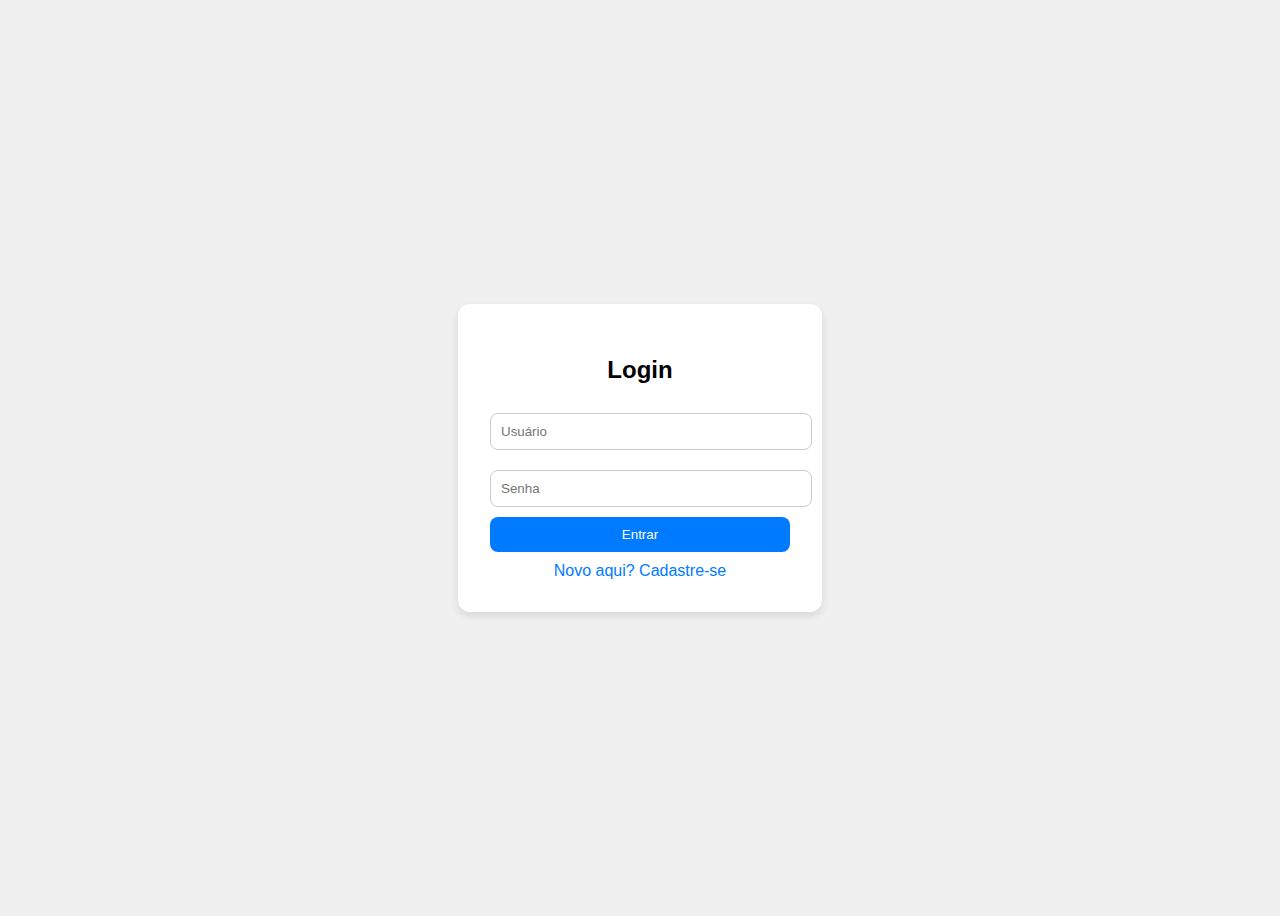
<file: login_pcm.html>
<!DOCTYPE html>
<html lang="pt-BR">
<head>
    <meta charset="UTF-8">
    <meta name="viewport" content="width=device-width, initial-scale=1.0">
    <title>Login Seguro</title>
    <style>
        body {
            font-family: Arial, sans-serif;
            background: #f0f0f0;
            display: flex;
            justify-content: center;
            align-items: center;
            height: 100vh;
        }
        .container {
            background: white;
            padding: 2em;
            border-radius: 12px;
            box-shadow: 0 4px 8px rgba(0,0,0,0.1);
            width: 300px;
        }
        h2 {
            text-align: center;
        }
        input {
            width: 100%;
            padding: 10px;
            margin: 10px 0;
            border: 1px solid #ccc;
            border-radius: 8px;
        }
        button {
            width: 100%;
            padding: 10px;
            background-color: #007bff;
            color: white;
            border: none;
            border-radius: 8px;
            cursor: pointer;
        }
        button:hover {
            background-color: #0056b3;
        }
        .toggle {
            margin-top: 10px;
            text-align: center;
            cursor: pointer;
            color: #007bff;
        }
        .toggle:hover {
            text-decoration: underline;
        }
    </style>
</head>
<body>

<div class="container">
    <h2 id="formTitle">Login</h2>
    <input type="text" id="username" placeholder="Usuário">
    <input type="password" id="password" placeholder="Senha">
    <button onclick="handleSubmit()" id="submitButton">Entrar</button>
    <div class="toggle" onclick="toggleMode()">Novo aqui? Cadastre-se</div>
</div>

<script>
let isLogin = true;

// Lista de usuários autorizados
const autorizados = ['Walter', 'Admin', 'Tecnico01'];

// IndexedDB Config
let db;
const request = indexedDB.open('UsuariosDB', 1);

request.onupgradeneeded = function(event) {
    db = event.target.result;
    const objectStore = db.createObjectStore('usuarios', { keyPath: 'username' });
};

request.onsuccess = function(event) {
    db = event.target.result;
};

request.onerror = function(event) {
    alert('Erro ao acessar banco de dados!');
};

async function hashPassword(password) {
    const encoder = new TextEncoder();
    const data = encoder.encode(password);
    const hashBuffer = await crypto.subtle.digest('SHA-256', data);
    const hashArray = Array.from(new Uint8Array(hashBuffer));
    const hashHex = hashArray.map(b => b.toString(16).padStart(2, '0')).join('');
    return hashHex;
}

function handleSubmit() {
    const username = document.getElementById('username').value.trim();
    const password = document.getElementById('password').value.trim();

    if (!username || !password) {
        alert('Preencha todos os campos.');
        return;
    }

    if (isLogin) {
        login(username, password);
    } else {
        register(username, password);
    }
}

function login(username, password) {
    const transaction = db.transaction(['usuarios'], 'readonly');
    const objectStore = transaction.objectStore('usuarios');
    const request = objectStore.get(username);

    request.onsuccess = async function(event) {
        const result = event.target.result;
        if (!result) {
            alert('Usuário não encontrado!');
            return;
        }
        const passwordHash = await hashPassword(password);
        if (result.password === passwordHash) {
            alert('Login bem-sucedido!');
            window.location.href = 'https://plataformapcm.netlify.app/';
        } else {
            alert('Senha incorreta!');
        }
    };

    request.onerror = function(event) {
        alert('Erro ao buscar usuário.');
    }
}

async function register(username, password) {
    if (!autorizados.includes(username)) {
        alert('Usuário não autorizado a registrar!');
        return;
    }

    const transaction = db.transaction(['usuarios'], 'readonly');
    const objectStore = transaction.objectStore('usuarios');

    const checkRequest = objectStore.get(username);

    checkRequest.onsuccess = async function(event) {
        if (event.target.result) {
            alert('Usuário já existe!');
        } else {
            const passwordHash = await hashPassword(password);
            const writeTransaction = db.transaction(['usuarios'], 'readwrite');
            const writeStore = writeTransaction.objectStore('usuarios');
            writeStore.add({ username, password: passwordHash });

            writeTransaction.oncomplete = function() {
                alert('Usuário registrado com sucesso! Faça login.');
                toggleMode();
            };

            writeTransaction.onerror = function() {
                alert('Erro ao registrar usuário.');
            };
        }
    };

    checkRequest.onerror = function(event) {
        alert('Erro ao verificar usuário.');
    }
}

function toggleMode() {
    isLogin = !isLogin;
    document.getElementById('formTitle').innerText = isLogin ? 'Login' : 'Cadastro';
    document.getElementById('submitButton').innerText = isLogin ? 'Entrar' : 'Registrar';
    document.querySelector('.toggle').innerText = isLogin ? 'Novo aqui? Cadastre-se' : 'Já tem uma conta? Faça login';
}
</script>

</body>
</html>
</file>
